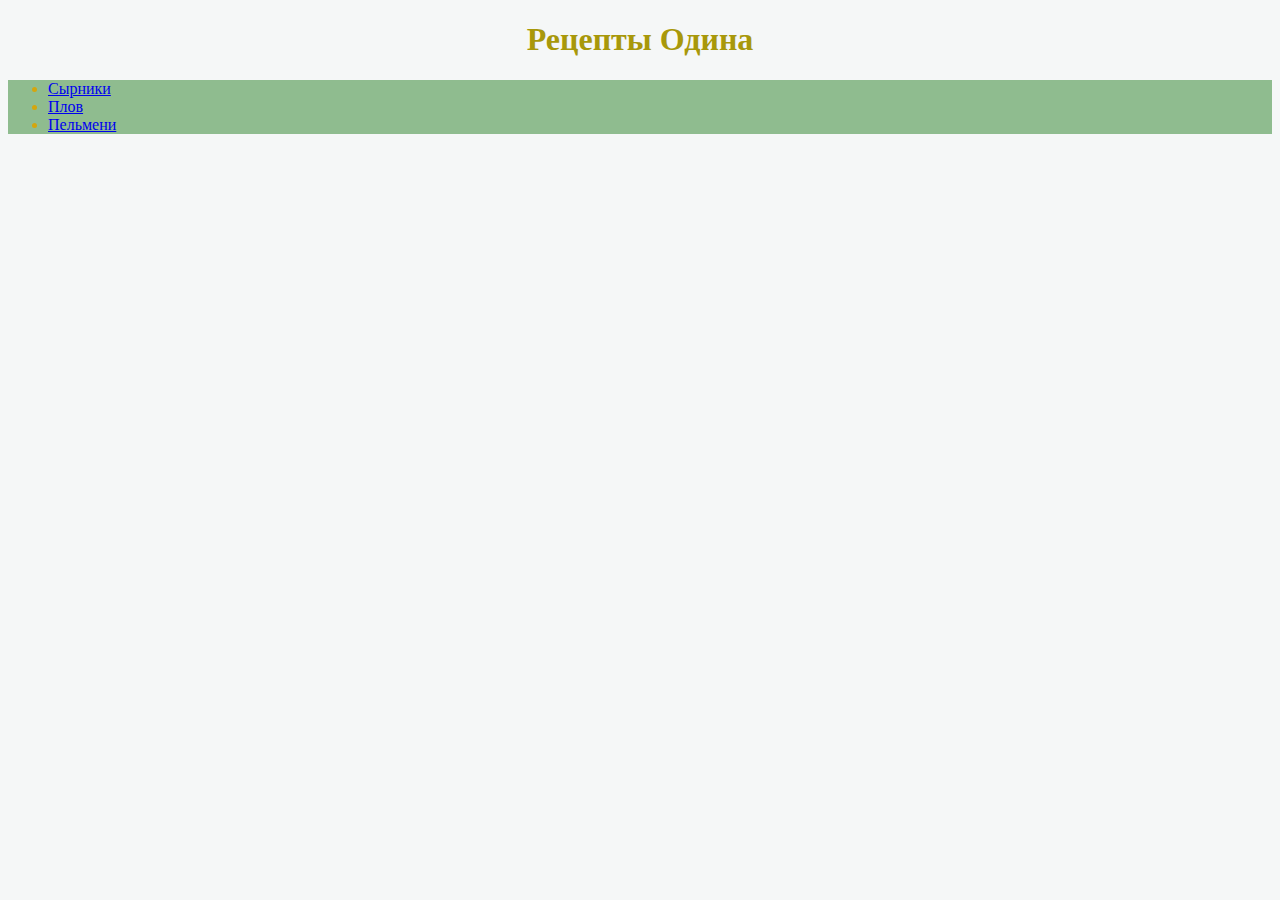
<file: index.html>
<!DOCTYPE html>
<html>
    <head>
        <meta charset="utf-8">
        <title>Recipes website</title>
        <link rel="stylesheet" href="style.css">
    </head>

    <body>
        <h1>Рецепты Одина</h1>
        <ul>
           <li><a href="recipes/syrniki.html">Сырники</a></li>

           <li><a href="recipes/plov.html">Плов</a></li>
            
           <li><a href="recipes/pelmeni.html">Пельмени</a></li>
        </ul>

    </body>
</html>
</file>
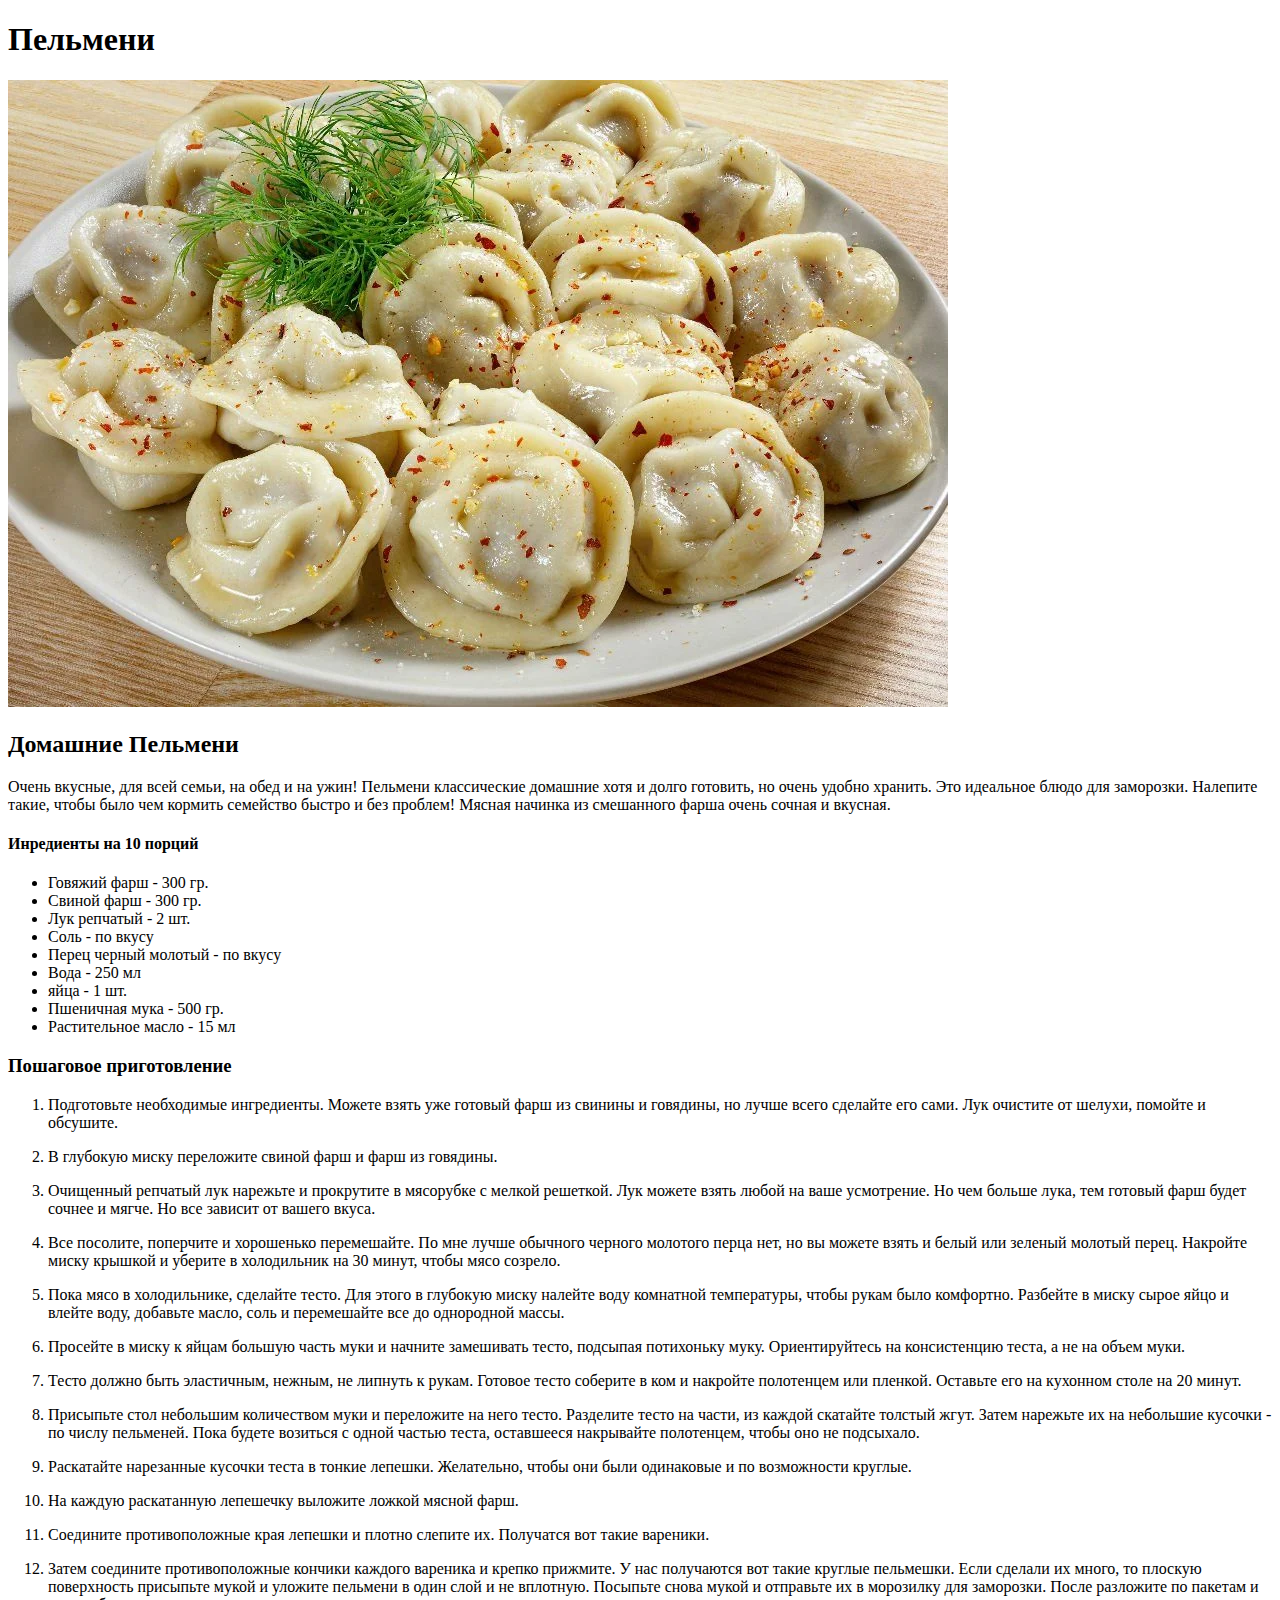
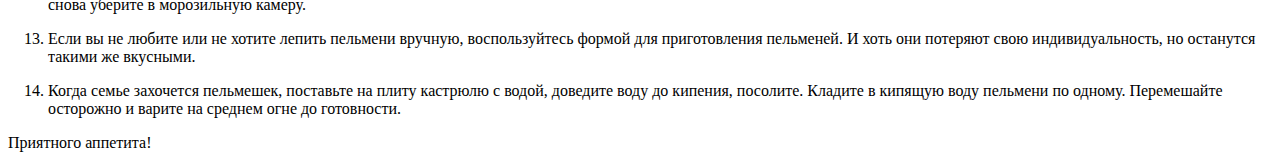
<file: recipes/pelmeni.html>
<!DOCTYPE html>
<html>
    <head>
        <meta charset="utf-8">
        <title>Pelmeni</title>
    </head>

    <body>
        <h1>Пельмени</h1>
        <img src="../img/pelmeni.jpg">

        <h2>Домашние Пельмени</h2>
        <p>Очень вкусные, для всей семьи, на обед и на ужин! Пельмени классические домашние хотя и долго готовить, но очень удобно хранить. Это идеальное блюдо для заморозки. Налепите такие, чтобы было чем кормить семейство быстро и без проблем! Мясная начинка из смешанного фарша очень сочная и вкусная.</p>

        <h4>Инредиенты на 10 порций</h4>
        <ul>
            <li>Говяжий фарш - 300 гр.</li>
            <li>Свиной фарш - 300 гр.</li>
            <li>Лук репчатый - 2 шт.</li>
            <li>Соль - по вкусу</li>
            <li>Перец черный молотый - по вкусу</li>
            <li>Вода - 250 мл</li>
            <li>яйца - 1 шт.</li>
            <li>Пшеничная мука - 500 гр.</li>
            <li>Растительное масло - 15 мл</li>    
        </ul>

        <h3>Пошаговое приготовление</h3>
        <ol>
            <li>Подготовьте необходимые ингредиенты. Можете взять уже готовый фарш из свинины и говядины, но лучше всего сделайте его сами. Лук очистите от шелухи, помойте и обсушите.</li>
            <li><p>В глубокую миску переложите свиной фарш и фарш из говядины.</p></li>
            <li>Очищенный репчатый лук нарежьте и прокрутите в мясорубке с мелкой решеткой. Лук можете взять любой на ваше усмотрение. Но чем больше лука, тем готовый фарш будет сочнее и мягче. Но все зависит от вашего вкуса.</li>
            <li><p>Все посолите, поперчите и хорошенько перемешайте. По мне лучше обычного черного молотого перца нет, но вы можете взять и белый или зеленый молотый перец. Накройте миску крышкой и уберите в холодильник на 30 минут, чтобы мясо созрело.</p></li>
            <li>Пока мясо в холодильнике, сделайте тесто. Для этого в глубокую миску налейте воду комнатной температуры, чтобы рукам было комфортно. Разбейте в миску сырое яйцо и влейте воду, добавьте масло, соль и перемешайте все до однородной массы.</li>
            <li><p>Просейте в миску к яйцам большую часть муки и начните замешивать тесто, подсыпая потихоньку муку. Ориентируйтесь на консистенцию теста, а не на объем муки.</p></li>
            <li>Тесто должно быть эластичным, нежным, не липнуть к рукам. Готовое тесто соберите в ком и накройте полотенцем или пленкой. Оставьте его на кухонном столе на 20 минут.</li>
            <li><p>Присыпьте стол небольшим количеством муки и переложите на него тесто. Разделите тесто на части, из каждой скатайте толстый жгут. Затем нарежьте их на небольшие кусочки - по числу пельменей. Пока будете возиться с одной частью теста, оставшееся накрывайте полотенцем, чтобы оно не подсыхало.</p></li>
            <li>Раскатайте нарезанные кусочки теста в тонкие лепешки. Желательно, чтобы они были одинаковые и по возможности круглые.</li>
            <li><p>На каждую раскатанную лепешечку выложите ложкой мясной фарш.</p></li>
            <li>Соедините противоположные края лепешки и плотно слепите их. Получатся вот такие вареники.</li>
            <li><p>Затем соедините противоположные кончики каждого вареника и крепко прижмите. У нас получаются вот такие круглые пельмешки. Если сделали их много, то плоскую поверхность присыпьте мукой и уложите пельмени в один слой и не вплотную. Посыпьте снова мукой и отправьте их в морозилку для заморозки. После разложите по пакетам и снова уберите в морозильную камеру.</p></li>
            <li>Если вы не любите или не хотите лепить пельмени вручную, воспользуйтесь формой для приготовления пельменей. И хоть они потеряют свою индивидуальность, но останутся такими же вкусными.</li>
            <li><p>Когда семье захочется пельмешек, поставьте на плиту кастрюлю с водой, доведите воду до кипения, посолите. Кладите в кипящую воду пельмени по одному. Перемешайте осторожно и варите на среднем огне до готовности.</p></li>
        </ol>
        <p>Приятного аппетита!</p>
    </body>
</html>
</file>
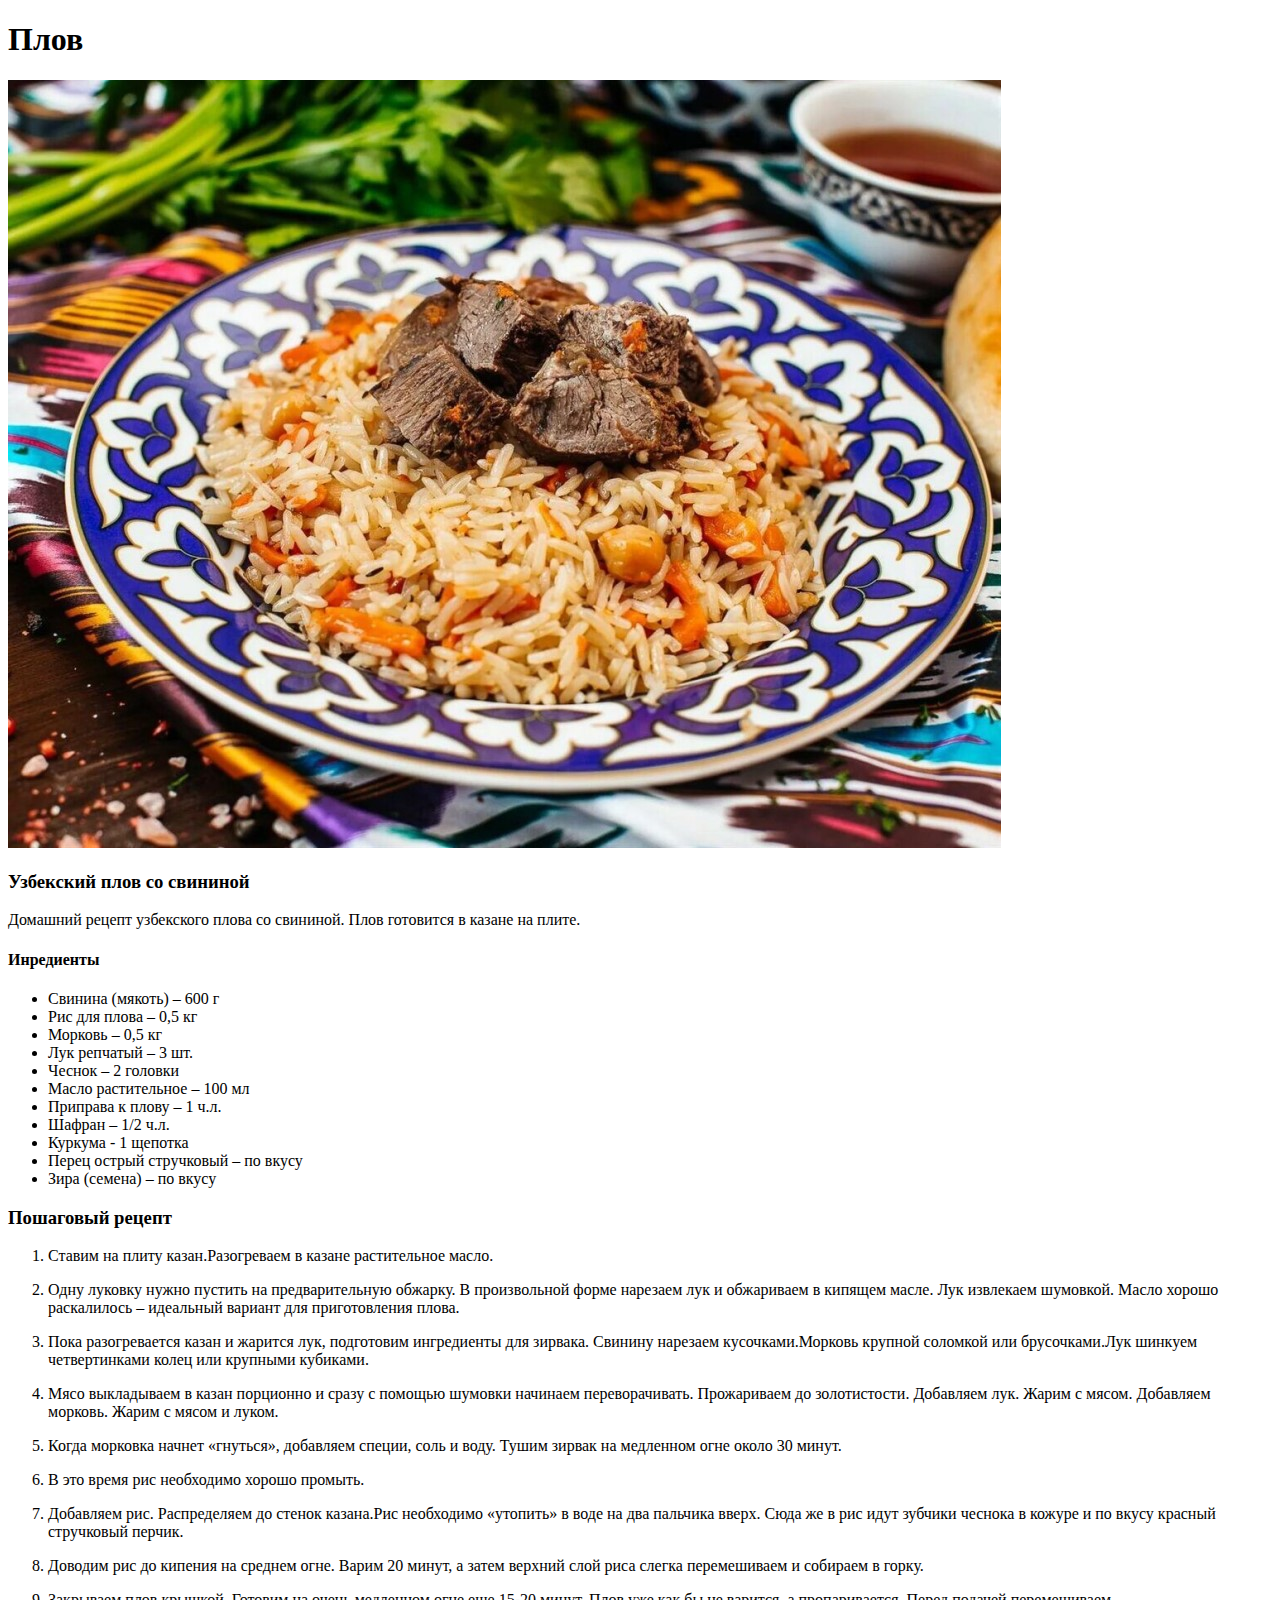
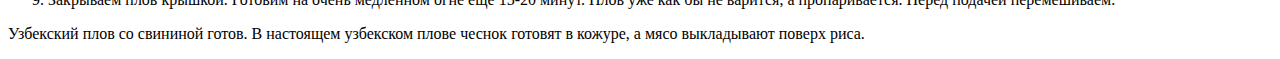
<file: recipes/plov.html>
<!DOCTYPE html>
<html>
    <head>
        <meta charset="utf-8">
        <title>Plov</title>
    </head>

    <body>
        <h1>Плов</h1>
        <img src="../img/plov.jpeg" alt="plov image">

        <h3>Узбекский плов со свининой</h3>
        <p>Домашний рецепт узбекского плова со свининой. Плов готовится в казане на плите.</p>

        <h4>Инредиенты</h4>
        <ul>
            <li>Свинина (мякоть) – 600 г</li>
            <li>Рис для плова – 0,5 кг</li>
            <li>Морковь – 0,5 кг</li>
            <li>Лук репчатый – 3 шт.</li>
            <li>Чеснок – 2 головки</li>
            <li>Масло растительное – 100 мл</li>
            <li>Приправа к плову – 1 ч.л.</li>
            <li>Шафран – 1/2 ч.л.</li>
            <li>Куркума - 1 щепотка</li>
            <li>Перец острый стручковый – по вкусу</li>
            <li>Зира (семена) – по вкусу</li>
        </ul>

        <h3>Пошаговый рецепт</h3>
        <ol>
            <li>Ставим на плиту казан.Разогреваем в казане растительное масло.</li>
            <li><p>Одну луковку нужно пустить на предварительную обжарку. В произвольной форме нарезаем лук и обжариваем в кипящем масле. Лук извлекаем шумовкой. Масло хорошо раскалилось – идеальный вариант для приготовления плова.</p></li>
            <li>Пока разогревается казан и жарится лук, подготовим ингредиенты для зирвака. Свинину нарезаем кусочками.Морковь крупной соломкой или брусочками.Лук шинкуем четвертинками колец или крупными кубиками.</li>
            <li><p>Мясо выкладываем в казан порционно и сразу с помощью шумовки начинаем переворачивать. Прожариваем до золотистости. Добавляем лук. Жарим с мясом. Добавляем морковь. Жарим с мясом и луком.</p></li>
            <li>Когда морковка начнет «гнуться», добавляем специи, соль и воду. Тушим зирвак на медленном огне около 30 минут.</li>
            <li><p>В это время рис необходимо хорошо промыть.</p></li>
            <li>Добавляем рис. Распределяем до стенок казана.Рис необходимо «утопить» в воде на два пальчика вверх. Сюда же в рис идут зубчики чеснока в кожуре и по вкусу красный стручковый перчик.</li>
            <li><p>Доводим рис до кипения на среднем огне. Варим 20 минут, а затем верхний слой риса слегка перемешиваем и собираем в горку.</p></li>
            <li>Закрываем плов крышкой. Готовим на очень медленном огне еще 15-20 минут. Плов уже как бы не варится, а пропаривается. Перед подачей перемешиваем.</li>
        </ol>

        <p>Узбекский плов со свининой готов. В настоящем узбекском плове чеснок готовят в кожуре, а мясо выкладывают поверх риса.</p>



    </body>
</html>
</file>
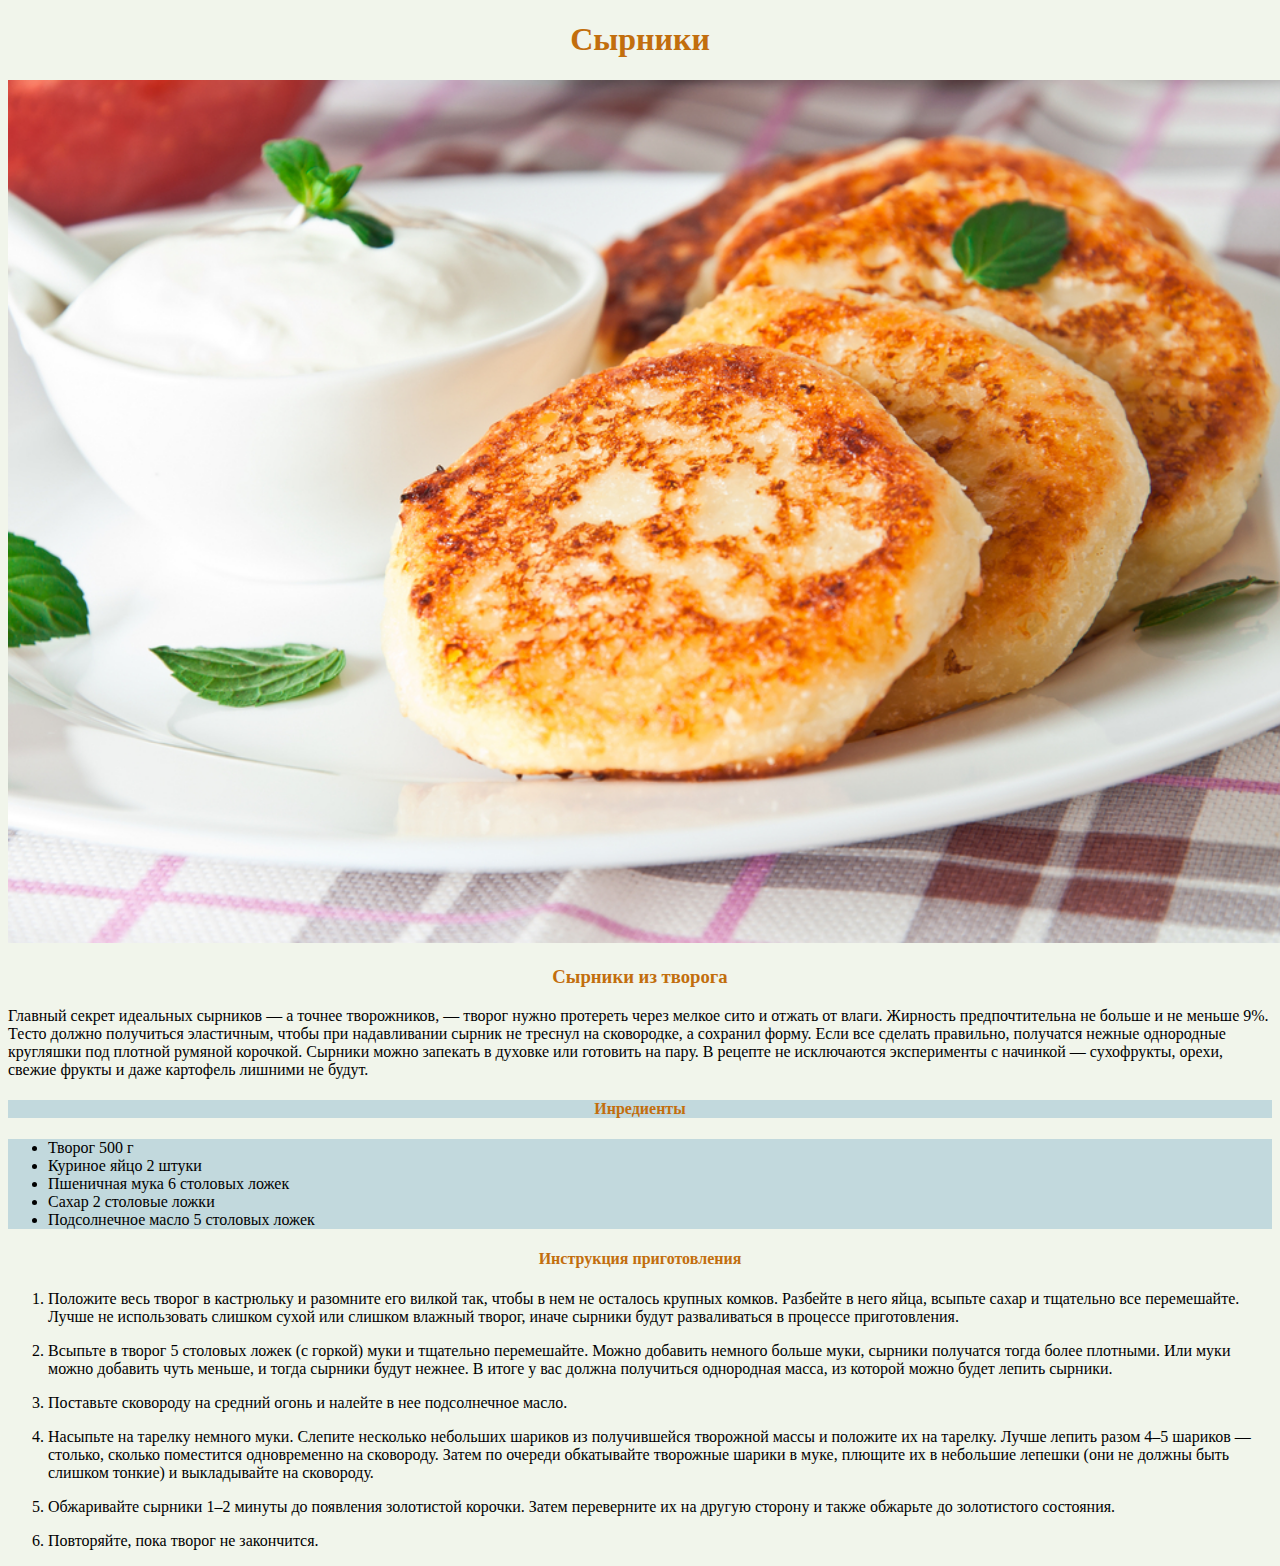
<file: recipes/syrniki.html>
<!DOCTYPE html>
<html>
    <head>
        <meta charset="utf-8">
        <title>Syrniki</title>
        <link rel="stylesheet" href="style.css">
    </head>

    <body>
        <h1>Сырники</h1>
        <img src="../img/syrniki.jpg" alt="syrniki image">
        
        <h3>Сырники из творога</h3>
        <p>Главный секрет идеальных сырников — а точнее творожников, — творог нужно протереть через мелкое сито и отжать от влаги. Жирность предпочтительна не больше и не меньше 9%. Тесто должно получиться эластичным, чтобы при надавливании сырник не треснул на сковородке, а сохранил форму. Если все сделать правильно, получатся нежные однородные кругляшки под плотной румяной корочкой. Сырники можно запекать в духовке или готовить на пару. В рецепте не исключаются эксперименты с начинкой — сухофрукты, орехи, свежие фрукты и даже картофель лишними не будут.</p>
         
        <h4 class="ingr">Инредиенты</h4>
        <ul>
            <li>Творог 500 г</li>
            <li>Куриное яйцо 2 штуки</li>
            <li>Пшеничная мука 6 столовых ложек</li>
            <li>Сахар 2 столовые ложки </li>
            <li>Подсолнечное масло 5 столовых ложек</li>   
        </ul>

        <h4>Инструкция приготовления</h4>
        <ol>
            <li>Положите весь творог в кастрюльку и разомните его вилкой так, чтобы в нем не осталось крупных комков. Разбейте в него яйца, всыпьте сахар и тщательно все перемешайте. Лучше не использовать слишком сухой или слишком влажный творог, иначе сырники будут разваливаться в процессе приготовления.</li>
            <li><p>Всыпьте в творог 5 столовых ложек (с горкой) муки и тщательно перемешайте. Можно добавить немного больше муки, сырники получатся тогда более плотными. Или муки можно добавить чуть меньше, и тогда сырники будут нежнее. В итоге у вас должна получиться однородная масса, из которой можно будет лепить сырники.</p></li>
            <li>Поставьте сковороду на средний огонь и налейте в нее подсолнечное масло.</li>
            <li><p>Насыпьте на тарелку немного муки. Слепите несколько небольших шариков из получившейся творожной массы и положите их на тарелку. Лучше лепить разом 4–5 шариков — столько, сколько поместится одновременно на сковороду. Затем по очереди обкатывайте творожные шарики в муке, плющите их в небольшие лепешки (они не должны быть слишком тонкие) и выкладывайте на сковороду.</p></li>
            <li><p>Обжаривайте сырники 1–2 минуты до появления золотистой корочки. Затем переверните их на другую сторону и также обжарьте до золотистого состояния.</p></li>
            <li>Повторяйте, пока творог не закончится.</li>
        </ol>

    </body>
</html>
</file>
<file: style.css>
body {background-color: rgba(203, 216, 215, 0.199);}

h1 {color: rgb(168, 152, 10);
    text-align: center;}

ul {color: rgb(212, 166, 14);
    background-color: darkseagreen;}
</file>
<file: recipes/style.css>
body {background-color: rgba(239, 243, 232, 0.863);}
h1,h3,h4 {text-align: center;
          color: rgb(194, 110, 13);}

img {width: 1300px;
     height: auto;}
     
ul,.ingr {background-color: rgb(194, 217, 221);}
</file>
